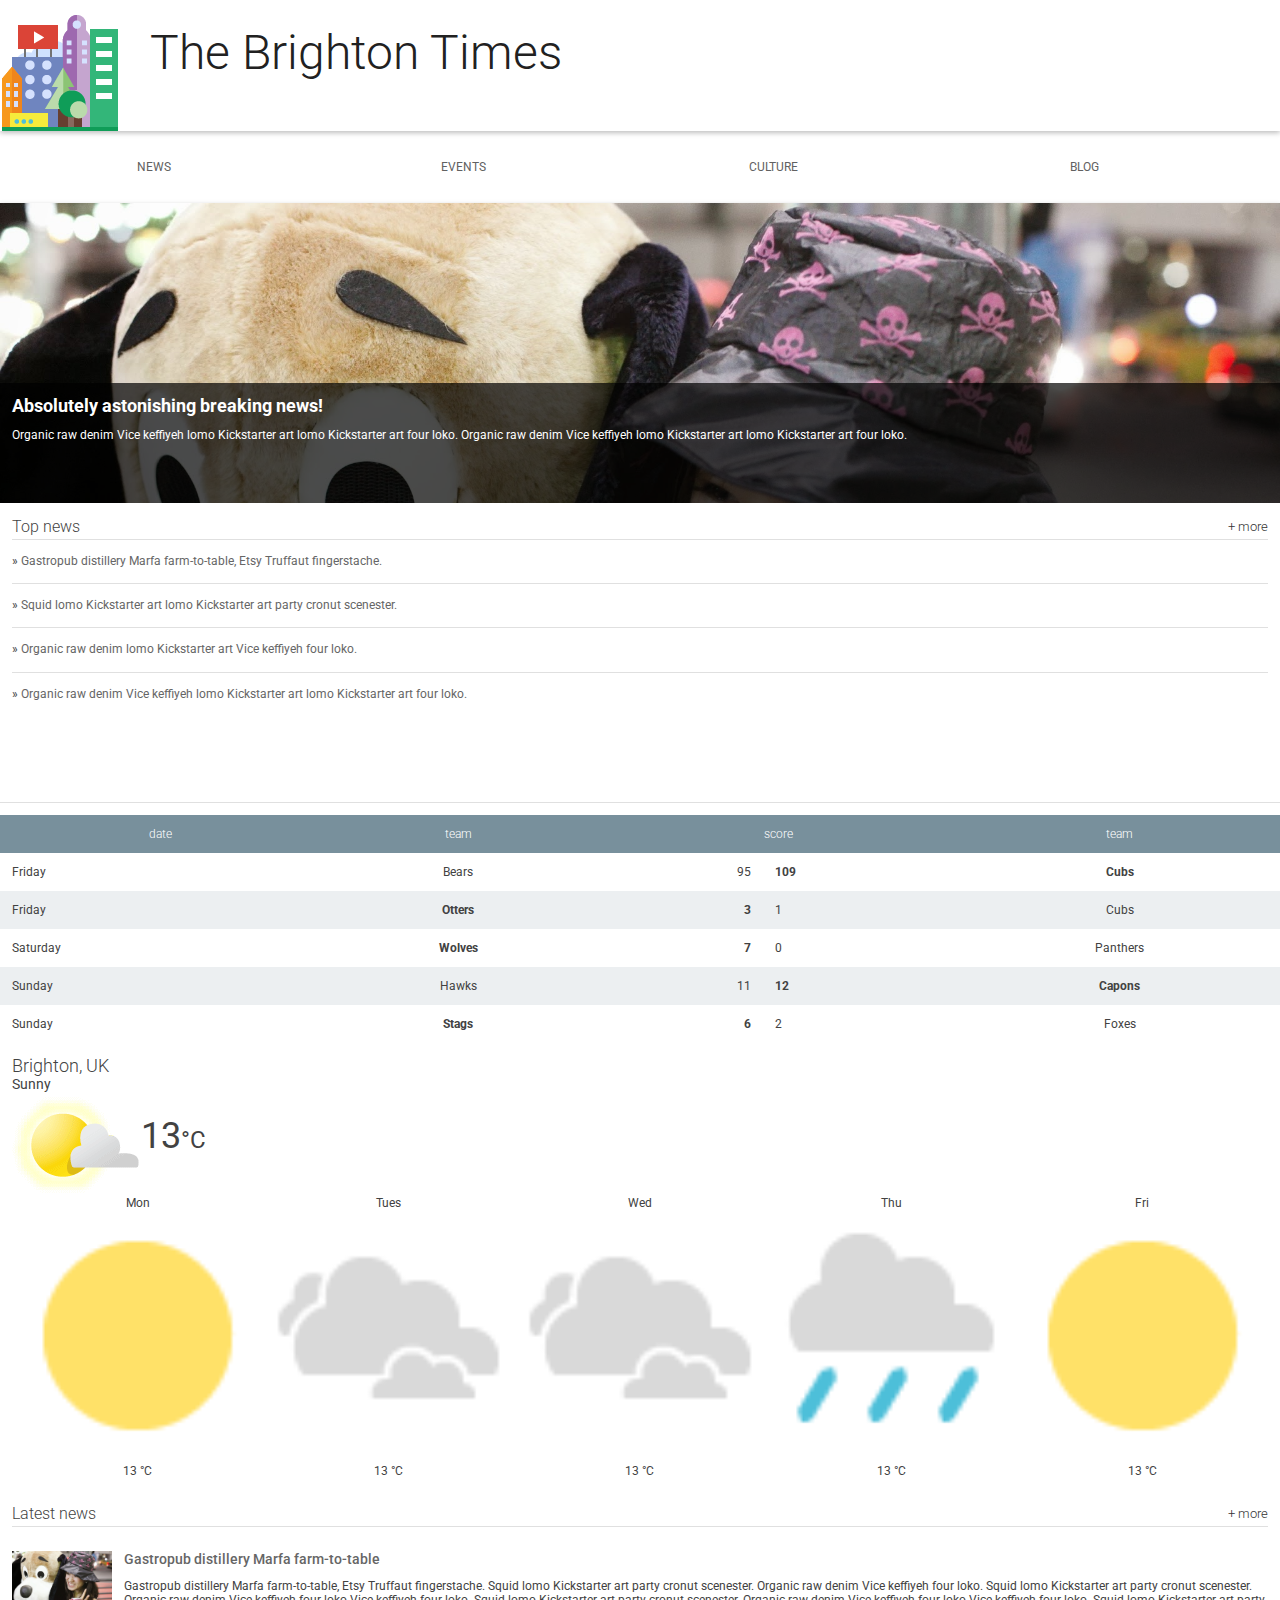
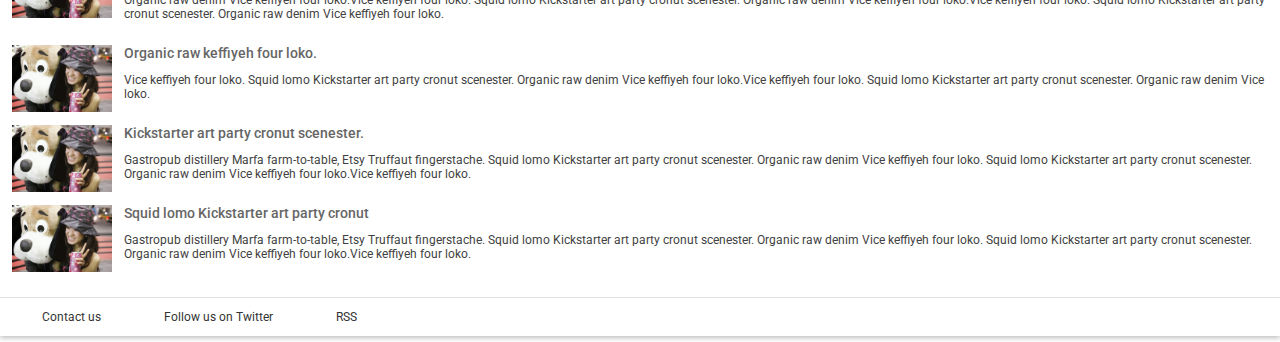
<file: hometown/index.html>
<!doctype html>
<html lang="en">
  <head>
    <meta charset="utf-8">
    <meta name="viewport" content="width=device-width,initial-scale=1">
    <meta http-equiv="X-UA-Compatible" content="IE=edge">
    <title>Brighton Times</title>
    <link href="https://fonts.googleapis.com/css?family=Roboto:300,400,500" rel="stylesheet" type="text/css">
    <link rel="stylesheet" type="text/css" href="main.css">
    <link rel="stylesheet" href="https://use.fontawesome.com/releases/v5.0.10/css/all.css" integrity="sha384-+d0P83n9kaQMCwj8F4RJB66tzIwOKmrdb46+porD/OvrJ+37WqIM7UoBtwHO6Nlg" crossorigin="anonymous">
<script src="https://ajax.googleapis.com/ajax/libs/jquery/3.3.1/jquery.min.js"></script>
    <script type="text/javascript">
        $( ".fas" ).click(function() {
          $('.nav').toggle();
      });

    </script>
  </head>
  <body>

    <header class="header">
      <div class="header__inner">
        <i class="fas fa-3x fa-bars"></i>
        <img class="header__logo" src="images/city.png" alt="iconic view of a cityscape">
        <h1 class="header__title">
          The Brighton Times
        </h1>
      </div>
    </header>

    <nav id="drawer" class="nav">

      <ul class="nav__list">
        <li class="nav__item"><a href="#">News</a></li>
        <li class="nav__item"><a href="#">Events</a></li>
        <li class="nav__item"><a href="#">Culture</a></li>
        <li class="nav__item"><a href="#">Blog</a></li>
      </ul>
    </nav>

    <main>
      <section class="content">
        <section class="hero">
          <article class="description">
            <h2>Absolutely astonishing breaking news!</h2>
            <p>Organic raw denim Vice keffiyeh lomo Kickstarter art lomo Kickstarter art four loko. Organic raw denim Vice keffiyeh lomo Kickstarter art lomo Kickstarter art four loko.</p>
          </article>
        </section>

        <section class="news top-news">
          <h2 class="news__title">Top news <a href="#" class="news__more">+ more</a></h2>
          <ul>
            <li class="top-news__item">
              <a href="#">Gastropub distillery Marfa farm-to-table, Etsy Truffaut fingerstache.</a>
            </li>
            <li class="top-news__item">
              <a href="#">Squid lomo Kickstarter art lomo Kickstarter art party cronut scenester.</a>
            </li>
            <li class="top-news__item">
              <a href="#">Organic raw denim lomo Kickstarter art Vice keffiyeh four loko.</a>
            </li>
            <li class="top-news__item">
              <a href="#">Organic raw denim Vice keffiyeh lomo Kickstarter art lomo Kickstarter art four loko.</a>
            </li>
          </ul>
        </section>

        <section class="scores">
          <table class="scores__table">
            <thead>
              <tr>
                <th>date</th>
                <th>team</th>
                <th colspan="2">score</th>
                <th>team</th>
              </tr>
            </thead>
            <tbody>
              <tr>
                <td>Friday</td>
                <td>Bears</td>
                <td>95</td>
                <td class="winner">109</td>
                <td class="winner">Cubs</td>
              </tr>
              <tr>
                <td>Friday</td>
                <td class="winner">Otters</td>
                <td class="winner">3</td>
                <td>1</td>
                <td>Cubs</td>
              </tr>
              <tr>
                <td>Saturday</td>
                <td class="winner">Wolves</td>
                <td class="winner">7</td>
                <td>0</td>
                <td>Panthers</td>
              </tr>
              <tr>
                <td>Sunday</td>
                <td>Hawks</td>
                <td>11</td>
                <td class="winner">12</td>
                <td class="winner">Capons</td>
              </tr>
              <tr>
                <td>Sunday</td>
                <td class="winner">Stags</td>
                <td class="winner">6</td>
                <td>2</td>
                <td>Foxes</td>
              </tr>

            </tbody>
          </table>
        </section>

        <section class="weather">
          <span class="weather__location">Brighton, UK</span>
          <span class="weather__desc">Sunny</span>
          <span class="weather__today">
          <img class="weather__today__image" src="images/weather.png" alt="icon of a partially sunny day"><span class="weather__today__temp">13</span><span class="weather__today__deg">&deg;C</span>
          </span>
          <ul class="weather__next">
            <li class="weather__next__item">
              <span>Mon</span>
              <img class="weather__next__image" src="images/sunny.png" alt="icon of a sunny day">
              <span>13 &deg;C</span>
            </li><li class="weather__next__item">
              <span>Tues</span>
              <img class="weather__next__image" src="images/cloudy.png" alt="icon of a cloudy day">
              <span>13 &deg;C</span>
            </li><li class="weather__next__item">
              <span>Wed</span>
              <img class="weather__next__image" src="images/cloudy.png" alt="icon of a cloudy day">
              <span>13 &deg;C</span>
            </li><li class="weather__next__item">
              <span>Thu</span>
              <img class="weather__next__image" src="images/rain.png" alt="icon of a rainy day">
              <span>13 &deg;C</span>
            </li><li class="weather__next__item">
              <span>Fri</span>
              <img class="weather__next__image" src="images/sunny.png" alt="icon of a sunny day">
              <span>13 &deg;C</span>
            </li>
          </ul>
        </section>

        <section class="news recent-news">
          <h2 class="news__title">Latest news <a href="#" class="news__more">+ more</a></h2>
          <ul>
            <li class="snippet">
              <img class="snippet__thumbnail" src="images/dog.jpg" alt="picture of a girl with a large, stuffed dog toy">
              <h3 class="snippet__title"><a href="#">Gastropub distillery Marfa farm-to-table</a></h3>
              <p>Gastropub distillery Marfa farm-to-table, Etsy Truffaut fingerstache.
              Squid lomo Kickstarter art party cronut scenester. Organic raw denim Vice keffiyeh four loko. Squid lomo Kickstarter art party cronut scenester. Organic raw denim Vice keffiyeh four loko.Vice keffiyeh four loko. Squid lomo Kickstarter art party cronut scenester. Organic raw denim Vice keffiyeh four loko.Vice keffiyeh four loko. Squid lomo Kickstarter art party cronut scenester. Organic raw denim Vice keffiyeh four loko.
              </p>
            </li>
            <li class="snippet">
              <img class="snippet__thumbnail" src="images/dog.jpg" alt="picture of a girl with a large, stuffed dog toy">
              <h3 class="snippet__title"><a href="#">Organic raw keffiyeh four loko.</a></h3>
              <p>Vice keffiyeh four loko. Squid lomo Kickstarter art party cronut scenester. Organic raw denim Vice keffiyeh four loko.Vice keffiyeh four loko. Squid lomo Kickstarter art party cronut scenester. Organic raw denim Vice loko.
              </p>
            </li>
            <li class="snippet">
              <img class="snippet__thumbnail" src="images/dog.jpg" alt="picture of a girl with a large, stuffed dog toy">
              <h3 class="snippet__title"><a href="#">Kickstarter art party cronut scenester.</a></h3>
              <p>Gastropub distillery Marfa farm-to-table, Etsy Truffaut fingerstache.
              Squid lomo Kickstarter art party cronut scenester. Organic raw denim Vice keffiyeh four loko. Squid lomo Kickstarter art party cronut scenester. Organic raw denim Vice keffiyeh four loko.Vice keffiyeh four loko.
              </p>
            </li>
            <li class="snippet">
              <img class="snippet__thumbnail" src="images/dog.jpg" alt="picture of a girl with a large, stuffed dog toy">
              <h3 class="snippet__title"><a href="#">Squid lomo Kickstarter art party cronut </a></h3>
              <p>Gastropub distillery Marfa farm-to-table, Etsy Truffaut fingerstache.
              Squid lomo Kickstarter art party cronut scenester. Organic raw denim Vice keffiyeh four loko. Squid lomo Kickstarter art party cronut scenester. Organic raw denim Vice keffiyeh four loko.Vice keffiyeh four loko.
              </p>
            </li>
          </ul>
        </section>
      </section>
      <footer>
        <ul>
          <li><a href="#">Contact us</a></li>
          <li><a href="#">Follow us on Twitter</a></li>
          <li><a href="#">RSS</a></li>
        </ul>
      </footer>
    </main>
  </body>
</html>
</file>
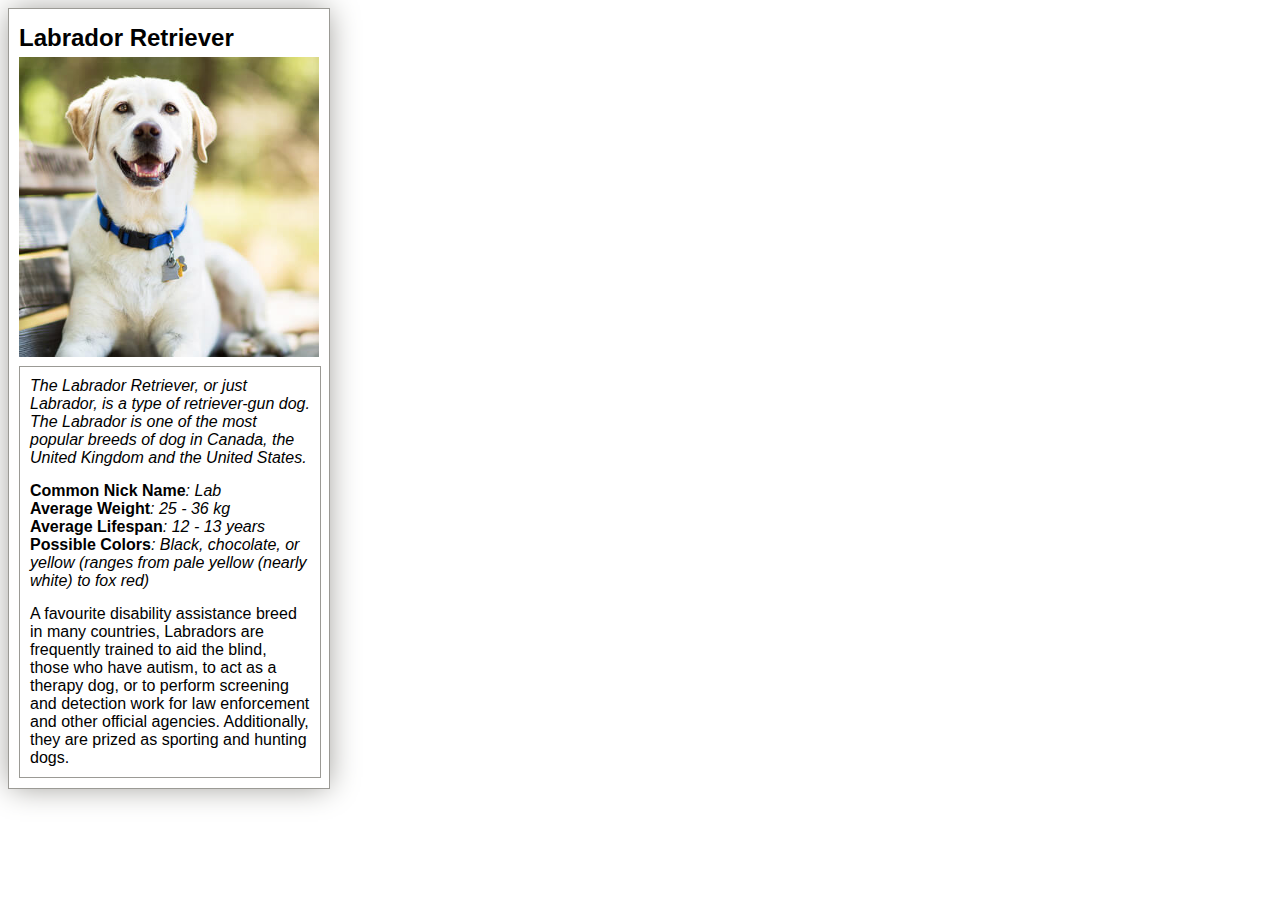
<file: animalcards/card.html>
<!DOCTYPE html>
<html>
<head>
	<meta charset="utf-8">
	<title>Animal Card - Labrador</title>
  	<link rel="stylesheet" href="styles.css"/>
</head>
<body>
	<div id="container">
		<h1>Labrador Retriever</h1>
		<!-- photo credit: wikipedia.org, image taken by Ritik -->
		<img src="labrador-retriever.jpg" alt="Labrador Retriver">
		<div id="card" class="animal-info">
							<p id="interesting-fact">The Labrador Retriever, or just Labrador, is a type of retriever-gun dog. The Labrador is one of the most popular breeds of dog in Canada, the United Kingdom and the United States.</p>
							<ul id="facts">
								<li><span>Common Nick Name</span>: Lab</li>
								<li><span>Average Weight</span>: 25 - 36 kg</li>
								<li><span>Average Lifespan</span>: 12 - 13 years</li>
								<li><span>Possible Colors</span>: Black, chocolate, or yellow (ranges from pale yellow (nearly white) to fox red)</li>
							</ul>
							<p id="summary">A favourite disability assistance breed in many countries, Labradors are frequently trained to aid the blind, those who have autism, to act as a therapy dog, or to perform screening and detection work for law enforcement and other official agencies. Additionally, they are prized as sporting and hunting dogs.</p>
		</div>
	</div>
</body>
</html>
</file>
<file: hometown/main.css>
body,
html {
  margin: 0;
  padding: 0;
  width: 100%;
  height: 100%;
}

body {
  font-family: Roboto, sans-serif;
  font-size: 12px;
  color: #424242;
}

h1,
h2,
h3,
h4,
h5 {
  margin: 0;
}

header,
nav,
footer,
section,
article,
div {
  box-sizing: border-box;
}

ul {
  list-style: none;
  padding: 0;
  margin: 0;
}


/*
 *
 * Common
 *
 */

.news__more {
  float: right;
  font-size: .8em;
  color: #333;
  text-decoration: none;
}


/*
 *
 * Header
 *
 */

.header {
  box-shadow: 0 2px 5px rgba(0, 0, 0, 0.26);
  min-height: 56px;
  transition: min-height 0.3s;
}

.header__inner {
  width: 100%;
  margin-left: auto;
  margin-right: auto;
}

.header__logo {
  height: 100%;
  margin-right: 1em;
  vertical-align: top;
  margin-top: 12px;
}

.header__title {
  font-weight: 300;
  font-size: 4em;
  margin: 0.5em 0.25em;
  display: inline-block;
  color: #212121;
}


/*
 *
 * Top Level Navigation
 *
 */

.nav {
  width: 100%;
  margin-left: auto;
  margin-right: auto;
}

.nav__list {
  width: 100%;
  padding: 0;
  margin: 0;
}

.nav__item {
  box-sizing: border-box;
  display: inline-block;
  width: 24%;
  text-align: center;
  line-height: 24px;
  padding: 24px;
  text-transform: uppercase;
}

.nav a {
  text-decoration: none;
  color: #616161;
  padding: 1.5em;
}

.nav a:hover {
  text-decoration: underline;
  color: #212121;
}


/*
 *
 * Main
 *
 */

main {
  box-shadow: 0 2px 5px rgba(0, 0, 0, 0.26);
  width: 100%;
  margin-left: auto;
  margin-right: auto;
}

/*
 *
 * Content
 *
 */


/*
 *
 * Hero
 *
 */

.hero {
  width: 100%;
  position: relative;
  background-image: url("./images/dog.jpg");
  background-size: cover;
  height: 300px;
}

.hero article {
  box-sizing: border-box;
  background-color: #000;
  background-color: rgba(0, 0, 0, 0.7);
  position: absolute;
  bottom: 0;
  height: 40%;
  width: 100%;
  color: #fff;
  padding: 1em;
}


/*
 *
 * Top News
 *
 */

.top-news {
  height: 300px;
  border-bottom: 1px solid #E0E0E0;
  padding: 1em;
}

.news__title {
  font-weight: 300;
  border-bottom: 1px solid #E0E0E0;
  line-height: 24px;
  font-size: 16px;
}

.top-news__item {
  border-bottom: 1px solid #E0E0E0;
  padding: 1em 0;
  line-height: 19.2px;
}

.top-news__item:before {
  content: "» ";
}

.top-news__item:last-child {
  border-bottom: none;
}

.top-news__item a {
  text-decoration: none;
  color: #666;
}

.top-news__item a:hover,
.top-news__item a:active {
  text-decoration: underline;
}


/*
 *
 * Sport Scores
 *
 */

.scores {
  padding-top: 1em;
}

.scores__table {
  width: 100%;
  border-collapse: collapse;
}

.scores__table th,
.scores__table td {
  padding: 1em;
}

.scores__table th {
  color: #fff;
  font-weight: 300;
  background-color: #78909C;
}

.scores__table tr:nth-child(odd) td {
  background-color: #fff;
}

.scores__table tr:nth-child(even) td {
  background-color: #eceff1;
}

.scores__table td.winner {
  font-weight: bold;
}

.scores__table td:nth-child(3) {
  text-align: right;
}

.scores__table td:nth-child(2),
.scores__table td:nth-child(5) {
  text-align: center;
}

/*
 *
 * Weather
 *
 */

.weather {
  padding: 1em;
}

.weather__location {
  display: block;
  font-weight: 300;
  font-size: 1.5em;
}

.weather__desc {
  display: block;
  font-size: 1.2em;
}

.weather__today {
  width: 60%;
  vertical-align: middle;
}

.weather__today__image {
  vertical-align: middle
}

.weather__today__temp {
  font-size: 3em;
}

.weather__today__deg {
  font-size: 2em;
  display: inline;
}

.weather__next__item {
  display: inline-block;
  width: 20%;
  text-align: center;
}

.weather__next__item span {
  display: block;
}

.weather__next__image {
  width: 100%;
}


/*
 *
 * Recent News
 *
 */

.recent-news {
  clear: both;
  padding: 1em;
}

.snippet {
  clear: both;
  margin: 24px 0;
}

.snippet__thumbnail {
  width: 100px;
  float: left;
  margin-right: 1em;
}

.snippet__title {
  font-weight: 500;
}

.snippet__title a {
  text-decoration: none;
  color: #666;
}

.snippet__title a:hover,
.snippet__title a:active {
  text-decoration: underline;
}


/*
 *
 * Footer
 *
 */

footer {
  border-top: 1px solid #E0E0E0;
  padding: 1em;
  width: 100%;
}

footer li {
  display: inline-block;
  margin: 0 1em;
}

footer a {
  text-decoration: none;
  color: #333;
  padding: 1.5em;
}

@media screen and (max-width:320px) {
  .header__inner{
    display: flex;
    align-items: center;
  }
  .header__logo{
    width:20%;
    margin-left:10px;
  }
  .header__title{
    width:80%;
    font-size:2em;
    font-weight: bold;
  }
  nav{
    position: absolute;
    width: 300px;
    height: 100%;
    transform: translate(-300px,0);
    transition: transform 0.3s ease;
  }
  nav.open{
    transform: translate(0,0);
  }
  .fas{
    margin:20px 10px;
  }
}
@media screen and (max-width:1024px) {
  .fas{
    display: none;
  }

}
</file>
<file: animalcards/styles.css>
/* add your CSS here */
body{
	font-family:"Helvetica",sans-serif;
}
img{
	width:300px;
	margin-bottom:5px;
}
h1{
	margin:5px 0px;
  font-size:24px;
}
p{
  font-size: 16px;
	padding:5px;
	margin:5px;
}
#container{
	border:1px solid #9B9A95;
	padding:10px;
	box-shadow: 0px 0px 29px -2px #9B9A95;
	width:300px;
}

.animal-info{
	width:300px;
  border:1px solid #9B9A95;
}
#interesting-fact{
	font-style:italic;
}
ul{
  	margin:5px;
  	padding:5px;
}
li{
	list-style:none;
	font-style: italic;
}
li span{
	font-weight:bold;
	font-style:normal;
}
</file>
